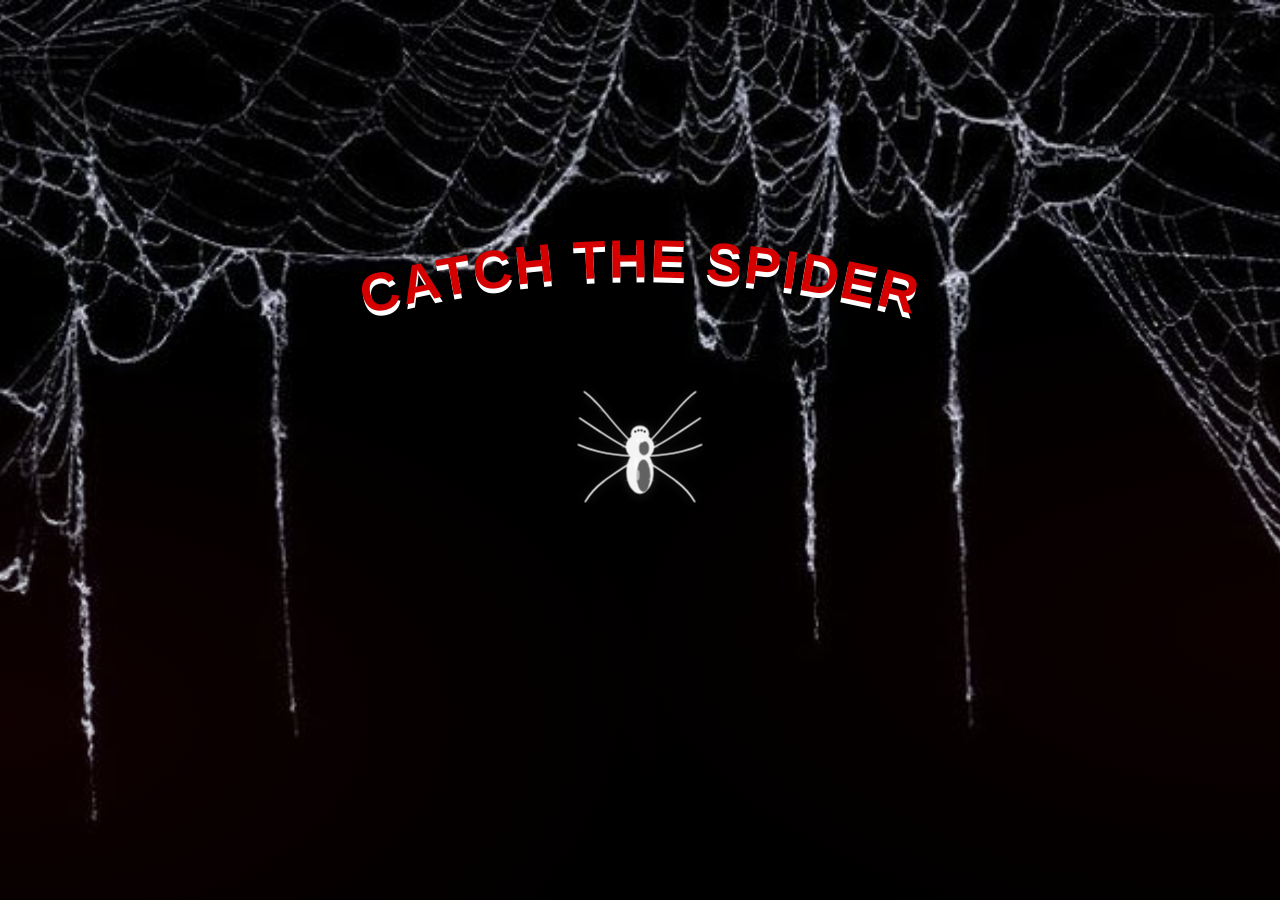
<file: index.html>
<!DOCTYPE html>
<html lang="en">
<head>
<meta charset="UTF-8">
<meta name="viewport" content="width=device-width, initial-scale=1.0">

<title>Catch The Spider</title>

<style>

/* =========================================================
   RESET
========================================================= */

* {
    margin: 0;
    padding: 0;
    box-sizing: border-box;
}

html,
body {
    width: 100%;
    height: 100%;
}

body {
    overflow: hidden;
    background: #000;
    cursor: crosshair;
}


/* =========================================================
   MAIN SCENE
========================================================= */

.scene {
    position: relative;

    width: 100vw;
    height: 100vh;

    overflow: hidden;

    background: #000;
}

.scene.page-hidden {
    opacity: 0;
    visibility: hidden;
    pointer-events: none;
}


/* =========================================================
   BACKGROUND
========================================================= */

.background {
    position: absolute;

    inset: 0;

    width: 100%;
    height: 100%;

    object-fit: cover;
    object-position: center;

    z-index: 1;

    user-select: none;
    pointer-events: none;
}


/* =========================================================
   CENTER MASK
========================================================= */

.center-mask {
    position: absolute;

    left: 50%;
    top: 50%;

    width: 150px;
    height: 150px;

    transform: translate(-50%, -50%);

    border-radius: 50%;

    background:
        radial-gradient(
            circle,
            rgba(0, 0, 0, .96) 0%,
            rgba(0, 0, 0, .90) 35%,
            rgba(0, 0, 0, .55) 65%,
            rgba(0, 0, 0, 0) 100%
        );

    z-index: 2;

    pointer-events: none;
}


/* =========================================================
   RED ATMOSPHERE
========================================================= */

.red-atmosphere {
    position: absolute;

    inset: 0;

    z-index: 3;

    pointer-events: none;

    background:
        radial-gradient(
            ellipse at 0% 80%,
            rgba(130, 0, 10, .12),
            transparent 38%
        ),

        radial-gradient(
            ellipse at 100% 70%,
            rgba(130, 0, 10, .10),
            transparent 40%
        );

    mix-blend-mode: screen;
}


/* =========================================================
   CATCH THE SPIDER TITLE
========================================================= */

.catch-title {
    position: absolute;

    left: 50%;
    top: 25%;

    width: 760px;
    height: 150px;

    transform: translateX(-50%);

    z-index: 8;

    pointer-events: none;

    overflow: visible;
}

.catch-title svg {
    width: 100%;
    height: 100%;

    overflow: visible;
}


/* =========================================================
   TITLE TEXT
========================================================= */

.title-white {
    fill: #ffffff;
}

.title-red {
    fill: #d40000;
}


/* =========================================================
   MAIN FONT
========================================================= */

.catch-title text,
.congratulations-title text,
.caught-message {

    font-family:
        Arial Black,
        Impact,
        sans-serif;

    font-weight: 900;
}


/* =========================================================
   CATCH TITLE FONT
========================================================= */

.catch-title text {

    font-size: 54px;

    letter-spacing: 2px;
}


/* =========================================================
   CONGRATULATIONS CONTAINER
========================================================= */

.congratulations-title {

    position: absolute;

    left: 50%;
    top: 25%;

    width: 900px;
    height: 230px;

    transform: translateX(-50%);

    z-index: 30;

    pointer-events: auto;
    cursor: pointer;

    overflow: visible;

    opacity: 0;

    visibility: hidden;
}


/* =========================================================
   SHOW CONGRATULATIONS
========================================================= */

.congratulations-title.show {

    opacity: 1;

    visibility: visible;

    animation:
        congratulationsIn .7s ease-out forwards;
}


/* =========================================================
   CONGRATULATIONS SVG
========================================================= */

.congratulations-title svg {

    width: 100%;
    height: 150px;

    overflow: visible;
}


/* =========================================================
   CONGRATULATIONS FONT
========================================================= */

.congratulations-title text {

    font-size: 54px;

    letter-spacing: 2px;
}


/* =========================================================
   STRAIGHT MESSAGE
========================================================= */

.caught-message {

    position: absolute;

    left: 50%;
    top: 135px;

    transform: translateX(-50%);

    width: 100%;

    text-align: center;

    white-space: nowrap;

    font-size: 28px;

    font-weight: 900;

    letter-spacing: 1px;

    color: #d40000;

    text-shadow:
        0 2px 0 #ffffff;

    opacity: 0;

    animation:
        messageIn .6s ease-out .25s forwards;
}


/* =========================================================
   CONGRATULATIONS ANIMATION
========================================================= */

@keyframes congratulationsIn {

    0% {

        opacity: 0;

        transform:
            translateX(-50%)
            scale(.75);
    }

    70% {

        transform:
            translateX(-50%)
            scale(1.05);
    }

    100% {

        opacity: 1;

        transform:
            translateX(-50%)
            scale(1);
    }
}


/* =========================================================
   MESSAGE ANIMATION
========================================================= */

@keyframes messageIn {

    0% {

        opacity: 0;

        transform:
            translateX(-50%)
            translateY(10px);
    }

    100% {

        opacity: 1;

        transform:
            translateX(-50%)
            translateY(0);
    }
}


/* =========================================================
   SPIDER
========================================================= */

.spider {

    position: absolute;

    width: 125px;
    height: 125px;

    left: 50%;
    top: 50%;

    transform:
        translate(-50%, -50%)
        rotate(0deg);

    transform-origin: center;

    z-index: 10;

    pointer-events: none;

    will-change:
        left,
        top,
        transform;

    filter:
        drop-shadow(
            0 2px 2px rgba(0, 0, 0, .9)
        )

        drop-shadow(
            0 0 5px rgba(255, 255, 255, .15)
        );

    transition:
        opacity .35s ease,
        filter .35s ease;
}


/* =========================================================
   CAUGHT SPIDER
========================================================= */

.spider.caught {

    opacity: 0;

    filter:
        drop-shadow(
            0 0 20px rgba(255, 0, 0, .8)
        );

    pointer-events: none;
}


/* =========================================================
   SPIDER SVG
========================================================= */

.spider-svg {

    width: 100%;
    height: 100%;

    overflow: visible;
}


/* =========================================================
   SPIDER LEGS
========================================================= */

.leg {

    fill: none;

    stroke: #f5f5f5;

    stroke-width: 5;

    stroke-linecap: round;
    stroke-linejoin: round;
}

.leg-hair {

    fill: none;

    stroke: #fff;

    stroke-width: 1;

    stroke-linecap: round;

    opacity: .65;
}


/* =========================================================
   SPIDER BODY
========================================================= */

.body {

    fill: #f4f4f4;

    stroke: #fff;

    stroke-width: 1;
}

.body-dark {

    fill: #080808;

    opacity: .62;
}

.body-highlight {

    fill: #fff;

    opacity: .55;
}


/* =========================================================
   EYES
========================================================= */

.eye {
    fill: #050505;
}


/* =========================================================
   LEG GROUPS
========================================================= */

.leg-group {

    transform-box: fill-box;

    transform-origin: center;
}


/* =========================================================
   WALKING ANIMATION
========================================================= */

.walking .group-a {

    animation:
        stepA .38s ease-in-out infinite;
}

.walking .group-b {

    animation:
        stepB .38s ease-in-out infinite;
}


/* =========================================================
   WALK A
========================================================= */

@keyframes stepA {

    0% {
        transform:
            translate(0, 0)
            rotate(0deg);
    }

    20% {
        transform:
            translate(-4px, -6px)
            rotate(-4deg);
    }

    45% {
        transform:
            translate(-8px, -9px)
            rotate(-7deg);
    }

    65% {
        transform:
            translate(5px, 3px)
            rotate(4deg);
    }

    100% {
        transform:
            translate(0, 0)
            rotate(0deg);
    }
}


/* =========================================================
   WALK B
========================================================= */

@keyframes stepB {

    0% {
        transform:
            translate(0, 0)
            rotate(0deg);
    }

    20% {
        transform:
            translate(5px, 3px)
            rotate(4deg);
    }

    45% {
        transform:
            translate(8px, 7px)
            rotate(7deg);
    }

    65% {
        transform:
            translate(-5px, -3px)
            rotate(-4deg);
    }

    100% {
        transform:
            translate(0, 0)
            rotate(0deg);
    }
}


/* =========================================================
   BODY BOUNCE
========================================================= */

.walking .body-container {

    animation:
        bodyBounce .38s ease-in-out infinite;
}

@keyframes bodyBounce {

    0%,
    100% {
        transform:
            translateY(0);
    }

    50% {
        transform:
            translateY(-2px);
    }
}


/* =========================================================
   IDLE MOVEMENT
========================================================= */

.idle .body-container {

    animation:
        idle .8s ease-in-out infinite alternate;
}

@keyframes idle {

    from {
        transform:
            translateY(0);
    }

    to {
        transform:
            translateY(-1px);
    }
}


/* =========================================================
   CLICK EFFECT
========================================================= */

.click-point {

    position: absolute;

    width: 7px;
    height: 7px;

    border:
        1px solid
        rgba(255, 255, 255, .7);

    border-radius: 50%;

    transform:
        translate(-50%, -50%)
        scale(0);

    z-index: 20;

    pointer-events: none;

    animation:
        clickPulse .6s ease-out forwards;
}

@keyframes clickPulse {

    0% {

        transform:
            translate(-50%, -50%)
            scale(0);

        opacity: .9;
    }

    100% {

        transform:
            translate(-50%, -50%)
            scale(5);

        opacity: 0;
    }
}


/* =========================================================
   MOBILE
========================================================= */

@media (max-width: 600px) {

    .spider {

        width: 90px;
        height: 90px;
    }


    .center-mask {

        width: 110px;
        height: 110px;
    }


    .catch-title {

        width: 95vw;
        height: 120px;

        top: 27%;
    }


    .catch-title text {

        font-size: 34px;

        letter-spacing: 1px;
    }


    .congratulations-title {

        width: 100vw;

        height: 200px;

        top: 27%;
    }


    .congratulations-title svg {

        height: 120px;
    }


    .congratulations-title text {

        font-size: 32px;

        letter-spacing: 1px;
    }


    .caught-message {

        top: 110px;

        font-size: 20px;

        letter-spacing: .5px;
    }

}


/* =========================================================
   TREASURE PAGE
========================================================= */

.treasure-page {
    position: fixed;
    inset: 0;
    width: 100vw;
    height: 100vh;
    z-index: 100;
    overflow: hidden;
    opacity: 0;
    visibility: hidden;
    pointer-events: none;
    transition: opacity .7s ease, visibility .7s ease;
    background: #07131b;
}

.treasure-page.active {
    opacity: 1;
    visibility: visible;
    pointer-events: auto;
}

.treasure-sky {
    position: absolute;
    inset: 0;
    background:
        radial-gradient(circle at 78% 12%, rgba(255,235,170,.95) 0 42px, rgba(255,235,170,.18) 43px 120px, transparent 121px),
        linear-gradient(to bottom, #07131b 0%, #102936 38%, #174957 55%, #c78e4e 56%, #e8c47c 100%);
}

.treasure-stars {
    position: absolute;
    inset: 0;
    opacity: .5;
    background-image:
        radial-gradient(circle at 12% 15%, #fff 0 1px, transparent 2px),
        radial-gradient(circle at 28% 9%, #fff 0 1px, transparent 2px),
        radial-gradient(circle at 44% 20%, #fff 0 1px, transparent 2px),
        radial-gradient(circle at 62% 10%, #fff 0 1px, transparent 2px),
        radial-gradient(circle at 90% 25%, #fff 0 1px, transparent 2px);
    background-size: 220px 160px;
}

.treasure-ocean {
    position: absolute;
    left: 0;
    right: 0;
    top: 42%;
    height: 23%;
    background: linear-gradient(to bottom, #176f83, #073b4a);
    overflow: hidden;
}

.treasure-ocean::before,
.treasure-ocean::after {
    content: '';
    position: absolute;
    left: -10%;
    width: 120%;
    height: 100px;
    border-top: 2px solid rgba(255,255,255,.3);
    border-radius: 50%;
}

.treasure-ocean::before { top: 25px; transform: rotate(2deg); }
.treasure-ocean::after { top: 95px; transform: rotate(-2deg); opacity: .5; }

.treasure-sand {
    position: absolute;
    left: -5%;
    right: -5%;
    bottom: -12%;
    height: 48%;
    transform: rotate(-2deg);
    background:
        radial-gradient(circle at 18% 32%, rgba(90,55,20,.2) 0 2px, transparent 3px),
        radial-gradient(circle at 47% 55%, rgba(90,55,20,.16) 0 2px, transparent 3px),
        radial-gradient(circle at 75% 28%, rgba(255,255,255,.22) 0 2px, transparent 3px),
        linear-gradient(120deg, #bc8342, #f0cf88 45%, #d3a05a 100%);
}

.treasure-title {
    position: absolute;
    z-index: 20;
    top: 7%;
    left: 50%;
    transform: translateX(-50%) rotate(-2deg);
    width: 92vw;
    text-align: center;
}

.treasure-title h1 {
    font-family: Impact, 'Arial Black', sans-serif;
    font-size: clamp(42px, 7vw, 86px);
    letter-spacing: 3px;
    color: #d40000;
    text-shadow: 4px 5px 0 #fff, 0 0 24px rgba(212,0,0,.35);
}

.treasure-title p {
    margin-top: 10px;
    color: #fff;
    font: 18px Georgia, serif;
    text-shadow: 0 2px 7px #000;
}

.treasure-sign {
    position: absolute;
    z-index: 25;
    left: 7%;
    top: 27%;
    width: min(350px, 38vw);
    padding: 22px 25px;
    background: linear-gradient(145deg, #75421f, #43230f);
    border: 6px solid #291509;
    border-radius: 8px;
    transform: rotate(-4deg);
    box-shadow: 0 18px 30px rgba(0,0,0,.45);
}

.treasure-sign h2 {
    color: #ffd75a;
    font: 900 clamp(25px, 3vw, 43px) Impact, 'Arial Black', sans-serif;
    text-align: center;
    letter-spacing: 2px;
    text-shadow: 2px 3px 0 #291509;
}

.treasure-sign p {
    margin-top: 10px;
    color: #fff4d4;
    font: 17px/1.45 Georgia, serif;
    text-align: center;
}

.palm {
    position: absolute;
    z-index: 18;
    right: 1%;
    bottom: 8%;
    width: 300px;
    height: 470px;
}

.palm-trunk {
    position: absolute;
    right: 120px;
    bottom: 0;
    width: 42px;
    height: 385px;
    border-radius: 45%;
    background: repeating-linear-gradient(-8deg, #4d2e18 0 18px, #714421 19px 28px);
    transform: rotate(9deg);
    box-shadow: 5px 5px 14px rgba(0,0,0,.35);
}

.palm-leaves {
    position: absolute;
    right: 55px;
    top: 28px;
    width: 260px;
    height: 180px;
}

.palm-leaf {
    position: absolute;
    left: 100px;
    top: 75px;
    width: 190px;
    height: 26px;
    transform-origin: 0 50%;
    border-radius: 100% 10% 100% 10%;
    background: linear-gradient(to right, #173d21, #43833c, #1b5729);
}

.palm-leaf:nth-child(1) { transform: rotate(-72deg); }
.palm-leaf:nth-child(2) { transform: rotate(-50deg); }
.palm-leaf:nth-child(3) { transform: rotate(-25deg); }
.palm-leaf:nth-child(4) { transform: rotate(3deg); }
.palm-leaf:nth-child(5) { transform: rotate(28deg); }
.palm-leaf:nth-child(6) { transform: rotate(52deg); }

.treasure-rock {
    position: absolute;
    z-index: 20;
    background: linear-gradient(145deg, #6c6c63, #353731 70%, #22241f);
    clip-path: polygon(0 72%, 10% 38%, 35% 12%, 67% 0, 92% 28%, 100% 72%, 72% 100%, 20% 96%);
    box-shadow: 0 15px 20px rgba(0,0,0,.3);
}

.rock-one { width: 210px; height: 125px; left: 2%; bottom: 5%; }
.rock-two { width: 145px; height: 90px; left: 38%; bottom: 8%; }

.hidden-treasure {
    position: absolute;
    z-index: 30;
    left: 55%;
    bottom: 16%;
    width: 185px;
    height: 145px;
    transform: translateX(-50%);
    cursor: pointer;
    transition: transform .3s ease;
}

.hidden-treasure:hover { transform: translateX(-50%) scale(1.05); }

.chest-body {
    position: absolute;
    bottom: 0;
    width: 185px;
    height: 92px;
    border: 8px solid #2d180b;
    border-radius: 8px 8px 16px 16px;
    background: repeating-linear-gradient(90deg, #603516 0 18px, #865021 19px 29px);
    box-shadow: inset 0 10px 15px rgba(255,255,255,.08), 0 18px 30px rgba(0,0,0,.45);
}

.chest-lid {
    position: absolute;
    z-index: 2;
    left: 0;
    top: 10px;
    width: 185px;
    height: 72px;
    border: 8px solid #2d180b;
    border-radius: 90px 90px 8px 8px;
    background: repeating-linear-gradient(90deg, #69401c 0 18px, #915624 19px 29px);
    transform-origin: bottom;
    transition: transform .7s cubic-bezier(.2,.8,.2,1);
}

.chest-lock {
    position: absolute;
    z-index: 5;
    left: 77px;
    top: 61px;
    width: 32px;
    height: 43px;
    border: 4px solid #6e470f;
    border-radius: 5px;
    background: #d5a22e;
}

.gold {
    position: absolute;
    z-index: 1;
    left: 27px;
    top: 4px;
    width: 135px;
    height: 75px;
    opacity: 0;
    transition: opacity .4s .35s;
}

.coin {
    position: absolute;
    width: 32px;
    height: 32px;
    border-radius: 50%;
    background: radial-gradient(circle at 30% 25%, #fff8a0, #e8b72e 48%, #8c5b0d);
    border: 2px solid #744a08;
}

.coin:nth-child(1){left:0;top:32px}.coin:nth-child(2){left:27px;top:7px}.coin:nth-child(3){left:54px;top:30px}.coin:nth-child(4){left:84px;top:5px}.coin:nth-child(5){left:103px;top:38px}

.hidden-treasure.found .chest-lid { transform: rotateX(-110deg); }
.hidden-treasure.found .gold { opacity: 1; }

.treasure-hint {
    position: absolute;
    z-index: 40;
    bottom: 4%;
    left: 50%;
    transform: translateX(-50%);
    padding: 12px 24px;
    border: 1px solid rgba(255,255,255,.35);
    border-radius: 30px;
    background: rgba(20,12,6,.65);
    color: #fff0bd;
    font: 600 14px Arial, sans-serif;
    letter-spacing: 1px;
    backdrop-filter: blur(8px);
}

@media(max-width:600px){
    .treasure-sign{left:4%;top:28%;width:60vw}
    .palm{right:-95px;transform:scale(.7) rotate(5deg);transform-origin:bottom right}
    .hidden-treasure{left:55%;bottom:15%;transform:translateX(-50%) scale(.78)}
    .hidden-treasure:hover{transform:translateX(-50%) scale(.83)}
    .treasure-title{top:6%}
}

</style>

</head>


<body>


<div
    class="scene"
    id="scene"
>


<!-- =====================================================
     BACKGROUND
===================================================== -->

<img
    class="background"
    src="web-background.png"
    alt=""
>


<!-- =====================================================
     CENTER MASK
===================================================== -->

<div class="center-mask"></div>


<!-- =====================================================
     RED ATMOSPHERE
===================================================== -->

<div class="red-atmosphere"></div>


<!-- =====================================================
     CATCH THE SPIDER
===================================================== -->

<div
    class="catch-title"
    id="catchTitle"
>

    <svg
        viewBox="0 0 760 150"
        xmlns="http://www.w3.org/2000/svg"
    >

        <defs>

            <path
                id="titleCurve"
                d="M 70 100 Q 380 5 690 100"
            />

        </defs>


        <!-- WHITE LOWER EDGE -->

        <text
            class="title-white"
            dy="5"
        >

            <textPath
                href="#titleCurve"
                startOffset="50%"
                text-anchor="middle"
            >
                CATCH THE SPIDER
            </textPath>

        </text>


        <!-- RED MAIN TEXT -->

        <text
            class="title-red"
        >

            <textPath
                href="#titleCurve"
                startOffset="50%"
                text-anchor="middle"
            >
                CATCH THE SPIDER
            </textPath>

        </text>

    </svg>

</div>


<!-- =====================================================
     CONGRATULATIONS
===================================================== -->

<div
    class="congratulations-title"
    id="congratulationsTitle"
>

    <svg
        viewBox="0 0 900 170"
        xmlns="http://www.w3.org/2000/svg"
    >

        <defs>

            <path
                id="congratulationsCurve"
                d="M 70 105 Q 450 5 830 105"
            />

        </defs>


        <!-- =================================================
             WHITE LOWER EDGE
        ================================================= -->

        <text
            class="title-white"
            dy="5"
        >

            <textPath
                href="#congratulationsCurve"
                startOffset="50%"
                text-anchor="middle"
            >
                Congratulations!
            </textPath>

        </text>


        <!-- =================================================
             RED MAIN TEXT
        ================================================= -->

        <text
            class="title-red"
        >

            <textPath
                href="#congratulationsCurve"
                startOffset="50%"
                text-anchor="middle"
            >
                Congratulations!
            </textPath>

        </text>

    </svg>


    <!-- =================================================
         STRAIGHT MESSAGE
    ================================================= -->

    <div class="caught-message">
        you caught the spider!
    </div>

</div>


<!-- =====================================================
     SPIDER
===================================================== -->

<div
    class="spider idle"
    id="spider"
>

<svg
    class="spider-svg"
    viewBox="0 0 400 400"
    xmlns="http://www.w3.org/2000/svg"
>


<defs>

    <filter id="spiderTexture">

        <feTurbulence
            type="fractalNoise"
            baseFrequency=".06"
            numOctaves="2"
            seed="12"
            result="noise"
        />

        <feDisplacementMap
            in="SourceGraphic"
            in2="noise"
            scale="1.5"
        />

    </filter>

</defs>


<!-- =====================================================
     BACK LEFT LEG
===================================================== -->

<g class="leg-group group-a">

    <path
        class="leg"
        d="
            M188 190
            C160 165
            125 125
            90 82
            C65 52
            45 30
            22 14
        "
    />

    <path
        class="leg-hair"
        d="
            M90 82 L72 72
            M65 52 L50 44
            M45 30 L32 25
        "
    />

</g>


<!-- =====================================================
     LEFT SECOND LEG
===================================================== -->

<g class="leg-group group-b">

    <path
        class="leg"
        d="
            M184 204
            C145 190
            108 165
            70 140
            C43 122
            22 108
            7 98
        "
    />

</g>


<!-- =====================================================
     LEFT THIRD LEG
===================================================== -->

<g class="leg-group group-a">

    <path
        class="leg"
        d="
            M180 220
            C140 218
            105 214
            67 205
            C39 198
            18 190
            3 183
        "
    />

</g>


<!-- =====================================================
     LEFT FRONT LEG
===================================================== -->

<g class="leg-group group-b">

    <path
        class="leg"
        d="
            M185 235
            C151 250
            118 275
            84 300
            C59 319
            40 340
            25 365
        "
    />

</g>


<!-- =====================================================
     RIGHT BACK LEG
===================================================== -->

<g class="leg-group group-b">

    <path
        class="leg"
        d="
            M212 190
            C240 165
            275 125
            310 82
            C335 52
            355 30
            378 14
        "
    />

</g>


<!-- =====================================================
     RIGHT SECOND LEG
===================================================== -->

<g class="leg-group group-a">

    <path
        class="leg"
        d="
            M216 204
            C255 190
            292 165
            330 140
            C357 122
            378 108
            393 98
        "
    />

</g>


<!-- =====================================================
     RIGHT THIRD LEG
===================================================== -->

<g class="leg-group group-b">

    <path
        class="leg"
        d="
            M220 220
            C260 218
            295 214
            333 205
            C361 198
            382 190
            397 183
        "
    />

</g>


<!-- =====================================================
     RIGHT FRONT LEG
===================================================== -->

<g class="leg-group group-a">

    <path
        class="leg"
        d="
            M215 235
            C249 250
            282 275
            316 300
            C341 319
            360 340
            375 365
        "
    />

</g>


<!-- =====================================================
     BODY
===================================================== -->

<g
    class="body-container"
    filter="url(#spiderTexture)"
>

    <!-- ABDOMEN -->

    <ellipse
        class="body"
        cx="200"
        cy="270"
        rx="43"
        ry="70"
    />


    <ellipse
        class="body-dark"
        cx="211"
        cy="282"
        rx="22"
        ry="52"
    />


    <ellipse
        class="body-highlight"
        cx="187"
        cy="247"
        rx="7"
        ry="20"
    />


    <ellipse
        class="body-highlight"
        cx="193"
        cy="280"
        rx="6"
        ry="18"
    />


    <!-- THORAX -->

    <ellipse
        class="body"
        cx="200"
        cy="190"
        rx="45"
        ry="41"
    />


    <ellipse
        class="body-dark"
        cx="213"
        cy="194"
        rx="16"
        ry="23"
    />


    <!-- HEAD -->

    <ellipse
        class="body"
        cx="200"
        cy="149"
        rx="29"
        ry="27"
    />


    <!-- EYES -->

    <circle
        class="eye"
        cx="185"
        cy="141"
        r="3.5"
    />

    <circle
        class="eye"
        cx="195"
        cy="137"
        r="3.5"
    />

    <circle
        class="eye"
        cx="205"
        cy="137"
        r="3.5"
    />

    <circle
        class="eye"
        cx="215"
        cy="141"
        r="3.5"
    />


    <!-- FANGS -->

    <path
        d="
            M188 164
            L193 178
            L197 164
        "
        fill="#fff"
    />


    <path
        d="
            M212 164
            L207 178
            L203 164
        "
        fill="#fff"
    />

</g>


<!-- =====================================================
     BODY HAIRS
===================================================== -->

<g
    stroke="#fff"
    stroke-width="1.5"
    stroke-linecap="round"
    opacity=".65"
>

    <path d="M165 181 L149 174"/>
    <path d="M161 193 L143 191"/>

    <path d="M235 181 L251 174"/>
    <path d="M239 193 L257 191"/>

    <path d="M173 250 L156 243"/>
    <path d="M227 250 L244 243"/>

    <path d="M172 292 L156 298"/>
    <path d="M228 292 L244 298"/>

</g>


</svg>

</div>


</div>


<!-- =====================================================
     PAGE 2 — FIND THE TREASURE
===================================================== -->

<div
    class="treasure-page"
    id="treasurePage"
>

    <div class="treasure-sky"></div>
    <div class="treasure-stars"></div>
    <div class="treasure-ocean"></div>
    <div class="treasure-sand"></div>

    <div class="treasure-title">
        <h1>FIND THE TREASURE</h1>
        <p>Somewhere on this island, a hidden treasure awaits...</p>
    </div>

    <div class="treasure-sign">
        <h2>TREASURE HUNT</h2>
        <p>Search the island carefully.<br>Click the hidden treasure chest when you find it!</p>
    </div>

    <div class="palm">
        <div class="palm-trunk"></div>
        <div class="palm-leaves">
            <div class="palm-leaf"></div>
            <div class="palm-leaf"></div>
            <div class="palm-leaf"></div>
            <div class="palm-leaf"></div>
            <div class="palm-leaf"></div>
            <div class="palm-leaf"></div>
        </div>
    </div>

    <div class="treasure-rock rock-one"></div>
    <div class="treasure-rock rock-two"></div>

    <div
        class="hidden-treasure"
        id="hiddenTreasure"
        onclick="openTreasure(event)"
    >
        <div class="gold">
            <div class="coin"></div>
            <div class="coin"></div>
            <div class="coin"></div>
            <div class="coin"></div>
            <div class="coin"></div>
        </div>
        <div class="chest-lid"></div>
        <div class="chest-body"></div>
        <div class="chest-lock"></div>
    </div>

    <div class="treasure-hint">
        🔎 Find the hidden treasure
    </div>

</div>


<script>

/* =========================================================
   ELEMENTS
========================================================= */

const scene =
    document.getElementById("scene");

const spider =
    document.getElementById("spider");

const catchTitle =
    document.getElementById("catchTitle");

const congratulationsTitle =
    document.getElementById(
        "congratulationsTitle"
    );

const treasurePage =
    document.getElementById("treasurePage");

const hiddenTreasure =
    document.getElementById("hiddenTreasure");


/* =========================================================
   SPIDER POSITION
========================================================= */

let spiderX =
    window.innerWidth / 2;

let spiderY =
    window.innerHeight / 2;


/* =========================================================
   GAME STATE
========================================================= */

let attempts = 0;

let gameOver = false;

let movementTimer = null;


/*
   Random catch attempt:
   3, 4, 5 or 6
*/

const catchAttempt =
    Math.floor(
        Math.random() * 4
    ) + 3;


/* =========================================================
   INITIAL POSITION
========================================================= */

window.addEventListener(
    "load",
    () => {

        spider.style.left =
            spiderX + "px";

        spider.style.top =
            spiderY + "px";

    }
);


/* =========================================================
   CLICK EFFECT
========================================================= */

function createClickEffect(
    x,
    y
){

    const point =
        document.createElement(
            "div"
        );

    point.className =
        "click-point";

    point.style.left =
        x + "px";

    point.style.top =
        y + "px";

    scene.appendChild(
        point
    );

    setTimeout(
        () => point.remove(),
        650
    );

}


/* =========================================================
   MOVE SPIDER AWAY
========================================================= */

function moveSpiderAway(
    clickX,
    clickY
){

    const spiderRect =
        spider.getBoundingClientRect();


    const spiderCenterX =
        spiderRect.left +
        spiderRect.width / 2;


    const spiderCenterY =
        spiderRect.top +
        spiderRect.height / 2;


    /* -----------------------------------------------
       ESCAPE DIRECTION
    ----------------------------------------------- */

    let dx =
        spiderCenterX -
        clickX;


    let dy =
        spiderCenterY -
        clickY;


    const length =
        Math.sqrt(
            dx * dx +
            dy * dy
        );


    /* -----------------------------------------------
       RANDOM DIRECTION IF CENTER CLICK
    ----------------------------------------------- */

    if(length < 1){

        const randomAngle =
            Math.random() *
            Math.PI *
            2;


        dx =
            Math.cos(
                randomAngle
            );


        dy =
            Math.sin(
                randomAngle
            );

    }

    else{

        dx /= length;

        dy /= length;

    }


    /* -----------------------------------------------
       ESCAPE DISTANCE
    ----------------------------------------------- */

    const escapeDistance =
        250 +
        Math.random() * 150;


    let targetX =
        spiderCenterX +
        dx *
        escapeDistance;


    let targetY =
        spiderCenterY +
        dy *
        escapeDistance;


    /* -----------------------------------------------
       SCREEN BOUNDARIES
    ----------------------------------------------- */

    const margin = 75;


    targetX =
        Math.max(
            margin,
            Math.min(
                window.innerWidth -
                margin,
                targetX
            )
        );


    targetY =
        Math.max(
            margin,
            Math.min(
                window.innerHeight -
                margin,
                targetY
            )
        );


    /* -----------------------------------------------
       DISTANCE
    ----------------------------------------------- */

    const moveX =
        targetX -
        spiderX;


    const moveY =
        targetY -
        spiderY;


    const distance =
        Math.sqrt(
            moveX * moveX +
            moveY * moveY
        );


    /* -----------------------------------------------
       ROTATION
    ----------------------------------------------- */

    let angle =
        Math.atan2(
            moveY,
            moveX
        )
        *
        180 /
        Math.PI;


    angle += 90;


    /* -----------------------------------------------
       MOVEMENT SPEED
    ----------------------------------------------- */

    const duration =
        Math.max(
            300,
            Math.min(
                1800,
                distance * 1.8
            )
        );


    /* -----------------------------------------------
       WALKING
    ----------------------------------------------- */

    spider.classList.remove(
        "idle"
    );

    spider.classList.add(
        "walking"
    );


    spider.style.transition =

    `
    left ${duration}ms cubic-bezier(.45,.05,.35,1),
    top ${duration}ms cubic-bezier(.45,.05,.35,1),
    transform ${duration}ms cubic-bezier(.45,.05,.35,1)
    `;


    spider.style.left =
        targetX + "px";


    spider.style.top =
        targetY + "px";


    spider.style.transform =

    `
    translate(-50%,-50%)
    rotate(${angle}deg)
    `;


    spiderX =
        targetX;


    spiderY =
        targetY;


    /* -----------------------------------------------
       STOP WALKING
    ----------------------------------------------- */

    clearTimeout(
        movementTimer
    );


    movementTimer =
        setTimeout(
            () => {

                if(!gameOver){

                    spider.classList.remove(
                        "walking"
                    );

                    spider.classList.add(
                        "idle"
                    );

                }

            },
            duration
        );

}


/* =========================================================
   CATCH SPIDER
========================================================= */

function catchSpider(){

    gameOver = true;


    clearTimeout(
        movementTimer
    );


    /* -----------------------------------------------
       STOP SPIDER
    ----------------------------------------------- */

    spider.classList.remove(
        "walking"
    );


    spider.classList.add(
        "caught"
    );


    /* -----------------------------------------------
       HIDE CATCH TITLE
    ----------------------------------------------- */

    catchTitle.style.opacity =
        "0";


    catchTitle.style.visibility =
        "hidden";


    /* -----------------------------------------------
       SHOW CONGRATULATIONS
    ----------------------------------------------- */

    setTimeout(
        () => {

            congratulationsTitle.classList.add(
                "show"
            );

        },
        300
    );

}


/* =========================================================
   MAIN CLICK HANDLER
========================================================= */

scene.addEventListener(
    "click",
    function(event){

        /* ---------------------------------------------
           GAME FINISHED
        --------------------------------------------- */

        if(gameOver){
            return;
        }


        const clickX =
            event.clientX;


        const clickY =
            event.clientY;


        /* ---------------------------------------------
           SPIDER BOUNDING BOX
        --------------------------------------------- */

        const spiderRect =
            spider.getBoundingClientRect();


        const spiderCenterX =
            spiderRect.left +
            spiderRect.width / 2;


        const spiderCenterY =
            spiderRect.top +
            spiderRect.height / 2;


        /* ---------------------------------------------
           DISTANCE FROM SPIDER
        --------------------------------------------- */

        const distanceFromSpider =
            Math.sqrt(

                Math.pow(
                    clickX -
                    spiderCenterX,
                    2
                )

                +

                Math.pow(
                    clickY -
                    spiderCenterY,
                    2
                )

            );


        /*
           Only a click on the spider
           counts as an attempt.
        */

        if(

            distanceFromSpider >
            Math.max(
                spiderRect.width,
                spiderRect.height
            ) / 2

        ){

            return;

        }


        /* ---------------------------------------------
           COUNT ATTEMPT
        --------------------------------------------- */

        attempts++;


        createClickEffect(
            clickX,
            clickY
        );


        /* ---------------------------------------------
           CATCH
        --------------------------------------------- */

        if(
            attempts >=
            catchAttempt
        ){

            catchSpider();

            return;

        }


        /* ---------------------------------------------
           ESCAPE
        --------------------------------------------- */

        moveSpiderAway(
            clickX,
            clickY
        );

    }
);


/* =========================================================
   CONGRATULATIONS → TREASURE PAGE
========================================================= */

let treasurePageOpened = false;

function goToTreasurePage(event){

    if(event){
        event.preventDefault();
        event.stopPropagation();
    }

    /* Only allow this after the spider has been caught */
    if(!gameOver || treasurePageOpened) return;

    treasurePageOpened = true;

    /* Hide the congratulations message */
    congratulationsTitle.classList.remove("show");

    congratulationsTitle.style.opacity = "0";
    congratulationsTitle.style.visibility = "hidden";
    congratulationsTitle.style.pointerEvents = "none";

    /* Hide the first page */
    scene.classList.add("page-hidden");

    /* Show the treasure page */
    setTimeout(() => {
        treasurePage.classList.add("active");
    }, 350);
}


/*
   Clicking directly on "Congratulations!"
*/
congratulationsTitle.addEventListener(
    "click",
    goToTreasurePage
);


/*
   Fallback:
   After the spider is caught, any click on the
   congratulations screen will move to Page 2.

   This makes the transition reliable even if the
   SVG/text itself does not receive the click.
*/
document.addEventListener(
    "click",
    function(event){

        if(
            gameOver &&
            congratulationsTitle.classList.contains("show") &&
            !treasurePageOpened
        ){
            goToTreasurePage(event);
        }

    }
);

/* =========================================================
   DIRECT ACCESS — index.html#treasure
========================================================= */

function openTreasurePageFromHash(){

    if(window.location.hash === "#treasure"){

        scene.classList.add("page-hidden");
        treasurePage.classList.add("active");

    }
}

openTreasurePageFromHash();

/* =========================================================
   TREASURE CHEST
========================================================= */

function openTreasure(event){

    event.stopPropagation();

    hiddenTreasure.classList.add("found");
}


/* =========================================================
   RESIZE
========================================================= */

window.addEventListener(
    "resize",
    () => {

        spiderX =
            Math.min(
                spiderX,
                window.innerWidth - 75
            );


        spiderY =
            Math.min(
                spiderY,
                window.innerHeight - 75
            );

    }
);

</script>

</body>
</html>
</file>
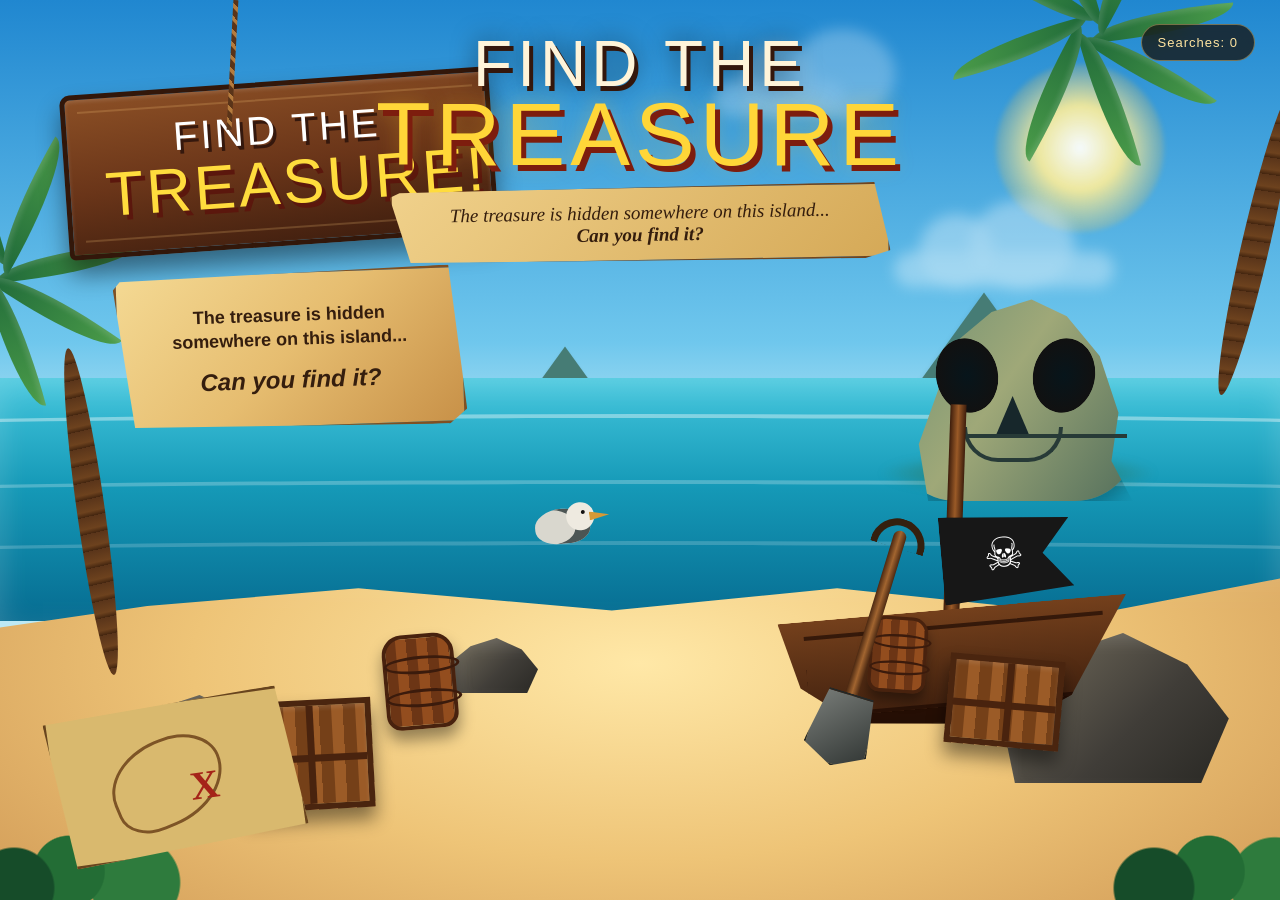
<file: treasure.html>
<!DOCTYPE html>
<html lang="en">
<head>
<meta charset="UTF-8">
<meta name="viewport" content="width=device-width, initial-scale=1.0">

<title>Find The Treasure</title>

<style>

/* =========================================================
   RESET
========================================================= */

* {
    margin: 0;
    padding: 0;
    box-sizing: border-box;
}

html,
body {
    width: 100%;
    height: 100%;
}

body {
    overflow: hidden;
    background: #050505;
    font-family: Arial, Helvetica, sans-serif;
}


/* =========================================================
   MAIN SCENE
========================================================= */

#treasure-page {

    position: relative;

    width: 100vw;
    height: 100vh;

    overflow: hidden;

    background:
        linear-gradient(
            to bottom,
            #5fb8e8 0%,
            #a9e1f1 34%,
            #56c8df 35%,
            #087da0 51%,
            #e6bd70 52%,
            #d99b4f 100%
        );

    cursor: crosshair;
}


/* =========================================================
   SKY
========================================================= */

.sky {

    position: absolute;

    inset: 0;

    z-index: 1;

    background:
        linear-gradient(
            to bottom,
            #2087d0 0%,
            #6fc7ed 38%,
            #bde9f4 51%
        );
}


/* =========================================================
   SUN
========================================================= */

.sun {

    position: absolute;

    width: 170px;
    height: 170px;

    right: 9%;
    top: 7%;

    border-radius: 50%;

    background:
        radial-gradient(
            circle,
            rgba(255,255,255,.95) 0%,
            rgba(255,238,151,.9) 35%,
            rgba(255,204,77,.2) 68%,
            transparent 72%
        );

    filter: blur(2px);

    z-index: 2;

    pointer-events: none;
}


/* =========================================================
   CLOUDS
========================================================= */

.cloud {

    position: absolute;

    height: 35px;

    border-radius: 50px;

    background: rgba(255,255,255,.72);

    filter: blur(7px);

    z-index: 3;

    opacity: .75;

    pointer-events: none;
}

.cloud::before,
.cloud::after {

    content: "";

    position: absolute;

    border-radius: 50%;

    background: inherit;
}

.cloud::before {

    width: 75px;
    height: 75px;

    left: 25px;
    bottom: -2px;
}

.cloud::after {

    width: 105px;
    height: 90px;

    left: 75px;
    bottom: -3px;
}

.cloud-1 {

    width: 180px;

    top: 17%;
    left: 8%;
}

.cloud-2 {

    width: 220px;

    top: 28%;
    right: 13%;

    opacity: .45;
}

.cloud-3 {

    width: 130px;

    top: 9%;
    right: 34%;

    opacity: .35;
}


/* =========================================================
   DISTANT MOUNTAINS
========================================================= */

.mountains {

    position: absolute;

    left: 0;
    right: 0;

    top: 34%;

    height: 20%;

    z-index: 4;

    pointer-events: none;
}

.mountain {

    position: absolute;

    bottom: 0;

    width: 0;
    height: 0;

    border-left: 130px solid transparent;
    border-right: 130px solid transparent;
    border-bottom: 180px solid #467c75;

    filter: drop-shadow(0 5px 3px rgba(0,0,0,.25));
}

.mountain::after {

    content: "";

    position: absolute;

    left: -40px;

    bottom: -180px;

    width: 0;
    height: 0;

    border-left: 40px solid transparent;
    border-right: 40px solid transparent;
    border-bottom: 65px solid rgba(220,240,221,.7);
}

.mountain-1 {

    left: 12%;

    transform: scale(.75);
}

.mountain-2 {

    left: 34%;

    transform: scale(.55);
}

.mountain-3 {

    right: 13%;

    transform: scale(1.15);
}


/* =========================================================
   OCEAN
========================================================= */

.ocean {

    position: absolute;

    left: 0;
    right: 0;

    top: 42%;

    height: 27%;

    z-index: 5;

    overflow: hidden;

    background:
        linear-gradient(
            to bottom,
            #43c6dd,
            #1599b7 45%,
            #066c91 100%
        );

    box-shadow:
        inset 0 10px 30px rgba(255,255,255,.18);
}


/* =========================================================
   OCEAN WAVES
========================================================= */

.wave {

    position: absolute;

    width: 180%;

    height: 55px;

    left: -40%;

    border-top:
        4px solid rgba(255,255,255,.6);

    border-radius: 50%;

    opacity: .65;

    animation:
        waveMove 7s linear infinite;
}

.wave-1 {
    top: 15%;
}

.wave-2 {
    top: 42%;

    animation-delay: -2s;

    opacity: .4;
}

.wave-3 {
    top: 67%;

    animation-delay: -4s;

    opacity: .3;
}

@keyframes waveMove {

    from {
        transform: translateX(-5%);
    }

    to {
        transform: translateX(5%);
    }
}


/* =========================================================
   DISTANT SKULL ISLAND
========================================================= */

.skull-island {

    position: absolute;

    right: 8%;

    top: 29%;

    width: 330px;
    height: 240px;

    z-index: 6;

    pointer-events: none;
}


/* island body */

.skull-body {

    position: absolute;

    left: 50px;
    bottom: 0;

    width: 235px;
    height: 210px;

    border-radius:
        48%
        48%
        25%
        25%;

    background:
        linear-gradient(
            125deg,
            #6e9074,
            #9fa878 45%,
            #536f5c 100%
        );

    clip-path:
        polygon(
            13% 100%,
            9% 73%,
            17% 48%,
            24% 25%,
            40% 10%,
            57% 4%,
            72% 12%,
            86% 31%,
            94% 58%,
            91% 81%,
            100% 100%
        );

    box-shadow:
        0 10px 20px rgba(0,0,0,.25);
}


/* skull eyes */

.skull-eye {

    position: absolute;

    width: 62px;
    height: 75px;

    top: 77px;

    border-radius: 50%;

    background:
        radial-gradient(
            ellipse,
            #07151b 0%,
            #111 70%,
            transparent 72%
        );

    transform:
        rotate(-12deg);
}

.skull-eye.left {
    left: 88px;
}

.skull-eye.right {
    right: 83px;

    transform:
        rotate(12deg);
}


/* skull nose */

.skull-nose {

    position: absolute;

    left: 50%;

    top: 135px;

    width: 34px;
    height: 40px;

    transform:
        translateX(-50%);

    background: #17272b;

    clip-path:
        polygon(
            50% 0,
            100% 100%,
            0 100%
        );
}


/* skull teeth */

.skull-mouth {

    position: absolute;

    left: 50%;

    top: 166px;

    width: 100px;
    height: 35px;

    transform:
        translateX(-50%);

    border:
        4px solid #273a37;

    border-top: none;

    border-radius:
        0 0 50px 50px;
}

.skull-mouth::after {

    content: "";

    position: absolute;

    left: 0;
    right: 0;

    top: 7px;

    height: 4px;

    background: #273a37;

    box-shadow:
        17px 0 0 #273a37,
        34px 0 0 #273a37,
        51px 0 0 #273a37,
        68px 0 0 #273a37;
}


/* island vegetation */

.skull-island::before {

    content: "";

    position: absolute;

    left: 20px;
    bottom: 5px;

    width: 300px;
    height: 45px;

    background:
        radial-gradient(
            ellipse,
            #356b43,
            transparent 65%
        );

    filter: blur(4px);
}


/* =========================================================
   BEACH
========================================================= */

.beach {

    position: absolute;

    left: -5%;

    bottom: -8%;

    width: 110%;

    height: 49%;

    z-index: 7;

    background:
        radial-gradient(
            ellipse at 50% 30%,
            #ffe8a7,
            #eec477 45%,
            #c78c4b 100%
        );

    clip-path:
        polygon(
            0 24%,
            15% 17%,
            30% 13%,
            48% 18%,
            64% 13%,
            82% 19%,
            100% 8%,
            100% 100%,
            0 100%
        );

    box-shadow:
        inset 0 30px 45px rgba(255,255,255,.25);
}


/* =========================================================
   SAND TEXTURE
========================================================= */

.sand-dot {

    position: absolute;

    width: 5px;
    height: 3px;

    border-radius: 50%;

    background: rgba(110,74,37,.28);

    z-index: 8;

    transform: rotate(25deg);
}


/* =========================================================
   PALM TREES
========================================================= */

.palm {

    position: absolute;

    z-index: 10;

    pointer-events: none;
}


/* trunk */

.palm-trunk {

    position: absolute;

    width: 28px;
    height: 330px;

    background:
        repeating-linear-gradient(
            175deg,
            #5a351a 0px,
            #6d421e 12px,
            #43250f 17px
        );

    border-radius: 50%;

    transform-origin:
        bottom center;
}


/* leaves */

.palm-leaves {

    position: absolute;

    width: 250px;
    height: 150px;

    left: -110px;
    top: -105px;
}

.leaf {

    position: absolute;

    left: 50%;
    top: 50%;

    width: 145px;
    height: 28px;

    transform-origin:
        left center;

    border-radius:
        100% 0 100% 0;

    background:
        linear-gradient(
            to right,
            #1f6939,
            #4b9c49
        );

    box-shadow:
        inset 0 4px 5px rgba(255,255,255,.12);
}

.leaf-1 {
    transform: rotate(-5deg);
}

.leaf-2 {
    transform: rotate(35deg);
}

.leaf-3 {
    transform: rotate(75deg);
}

.leaf-4 {
    transform: rotate(120deg);
}

.leaf-5 {
    transform: rotate(165deg);
}

.leaf-6 {
    transform: rotate(215deg);
}

.leaf-7 {
    transform: rotate(255deg);
}

.leaf-8 {
    transform: rotate(300deg);
}


.palm-left {

    left: -20px;
    bottom: 25%;

    width: 250px;
    height: 390px;
}

.palm-left .palm-trunk {

    left: 120px;
    bottom: 0;

    transform:
        rotate(-8deg);
}


.palm-right {

    right: -45px;
    top: 5%;

    width: 250px;
    height: 350px;
}

.palm-right .palm-trunk {

    right: 90px;
    bottom: 0;

    height: 310px;

    transform:
        rotate(13deg);
}


/* =========================================================
   FOREGROUND VEGETATION
========================================================= */

.bush {

    position: absolute;

    z-index: 18;

    width: 220px;
    height: 110px;

    border-radius:
        50% 50% 0 0;

    background:
        radial-gradient(
            circle at 20% 80%,
            #164c29 0 20%,
            transparent 21%
        ),
        radial-gradient(
            circle at 45% 65%,
            #236d35 0 25%,
            transparent 26%
        ),
        radial-gradient(
            circle at 75% 75%,
            #2e7b3d 0 24%,
            transparent 25%
        );
}


/* =========================================================
   ROCKS
========================================================= */

.rock {

    position: absolute;

    z-index: 13;

    background:
        linear-gradient(
            135deg,
            #77705f,
            #403d38 60%,
            #292824
        );

    box-shadow:
        inset 12px 8px 15px rgba(255,255,255,.12),
        0 12px 20px rgba(0,0,0,.3);

    clip-path:
        polygon(
            7% 100%,
            0 48%,
            25% 15%,
            54% 0,
            82% 21%,
            100% 57%,
            88% 100%
        );
}

.rock-1 {

    left: 8%;
    bottom: 10%;

    width: 180px;
    height: 115px;
}

.rock-2 {

    right: 4%;
    bottom: 13%;

    width: 230px;
    height: 150px;
}

.rock-3 {

    left: 35%;
    bottom: 23%;

    width: 90px;
    height: 55px;
}


/* =========================================================
   WOODEN SIGN
========================================================= */

.sign-board {

    position: absolute;

    left: 5%;

    top: 9%;

    z-index: 25;

    width: 430px;

    padding:
        25px 35px 30px;

    transform:
        rotate(-4deg);

    background:
        linear-gradient(
            175deg,
            #8b4f25,
            #6a3519 50%,
            #3d1d0e
        );

    border:
        5px solid #32170a;

    border-radius:
        10px 5px 12px 6px;

    box-shadow:

        0 15px 25px
        rgba(0,0,0,.45),

        inset 0 2px 4px
        rgba(255,255,255,.15);

    color: #fff;
}


/* wood lines */

.sign-board::before {

    content: "";

    position: absolute;

    inset: 12px;

    border-top:
        2px solid rgba(255,205,125,.2);

    border-bottom:
        2px solid rgba(255,205,125,.2);

    pointer-events: none;
}


/* title */

.sign-title {

    position: relative;

    z-index: 2;

    font-family:
        Impact,
        "Arial Black",
        sans-serif;

    text-align: center;

    line-height: .9;

    letter-spacing: 3px;

    text-transform: uppercase;
}

.sign-title .find {

    display: block;

    font-size: 40px;

    color: #fff;

    text-shadow:
        3px 4px 0 #35180d;
}

.sign-title .treasure {

    display: block;

    margin-top: 8px;

    font-size: 62px;

    color: #ffdc3d;

    text-shadow:
        4px 5px 0 #5b170d;
}


/* =========================================================
   PARChMENT
========================================================= */

.parchment {

    position: absolute;

    left: 9%;

    top: 30%;

    z-index: 26;

    width: 350px;

    min-height: 145px;

    padding:
        30px 35px;

    transform:
        rotate(-2deg);

    background:
        linear-gradient(
            135deg,
            #f4d993,
            #e6bd70,
            #c89148
        );

    border:
        3px solid #805022;

    box-shadow:
        0 12px 22px rgba(0,0,0,.4);

    color: #351e0e;

    text-align: center;

    font-family:
        "Trebuchet MS",
        Arial,
        sans-serif;

    font-size: 18px;

    font-weight: bold;

    line-height: 1.35;

    clip-path:
        polygon(
            2% 4%,
            96% 0,
            100% 91%,
            95% 100%,
            5% 96%,
            0 9%
        );
}

.parchment strong {

    display: block;

    margin-top: 12px;

    font-size: 24px;

    font-style: italic;
}


/* =========================================================
   MAP
========================================================= */

.map {

    position: absolute;

    left: 4%;

    bottom: 5%;

    z-index: 23;

    width: 250px;
    height: 155px;

    padding: 25px;

    transform:
        rotate(-8deg);

    background:
        #d9b96e;

    border:
        3px solid #68441e;

    box-shadow:
        0 12px 20px rgba(0,0,0,.4);

    clip-path:
        polygon(
            0 5%,
            94% 0,
            100% 91%,
            6% 100%
        );
}

.map::before {

    content: "";

    position: absolute;

    left: 55px;
    top: 35px;

    width: 110px;
    height: 80px;

    border:
        3px solid #7d5426;

    border-radius:
        55% 45% 60% 35%;

    transform:
        rotate(-15deg);
}

.map::after {

    content: "X";

    position: absolute;

    left: 135px;
    top: 62px;

    color: #a52319;

    font-size: 40px;

    font-family:
        Georgia,
        serif;

    font-weight: bold;
}


/* =========================================================
   CRATES
========================================================= */

.crate {

    position: absolute;

    z-index: 19;

    background:
        repeating-linear-gradient(
            90deg,
            #754018 0 12px,
            #9b5b27 13px 24px
        );

    border:
        6px solid #4a250f;

    box-shadow:
        0 12px 18px rgba(0,0,0,.45),

        inset 0 3px 4px
        rgba(255,255,255,.1);
}

.crate::before,
.crate::after {

    content: "";

    position: absolute;

    background: #49230e;
}

.crate::before {

    width: 100%;
    height: 7px;

    left: 0;
    top: 50%;
}

.crate::after {

    width: 7px;
    height: 100%;

    left: 50%;
    top: 0;
}

.crate-1 {

    left: 19%;
    bottom: 10%;

    width: 130px;
    height: 110px;

    transform:
        rotate(-3deg);
}

.crate-2 {

    right: 17%;
    bottom: 17%;

    width: 115px;
    height: 90px;

    transform:
        rotate(5deg);
}


/* =========================================================
   BARRELS
========================================================= */

.barrel {

    position: absolute;

    z-index: 20;

    width: 72px;
    height: 95px;

    border-radius:
        20px 20px 15px 15px;

    background:
        repeating-linear-gradient(
            90deg,
            #6c3515 0 10px,
            #934d1e 11px 21px
        );

    border:
        4px solid #48220e;

    box-shadow:
        0 10px 15px rgba(0,0,0,.4);
}

.barrel::before,
.barrel::after {

    content: "";

    position: absolute;

    left: -3px;

    width: 70px;
    height: 12px;

    border:
        3px solid #3b1b0c;

    border-radius: 50%;

    background: transparent;
}

.barrel::before {
    top: 18px;
}

.barrel::after {
    bottom: 18px;
}

.barrel-1 {

    left: 30%;

    bottom: 19%;

    transform:
        rotate(-5deg);
}

.barrel-2 {

    right: 27%;

    bottom: 22%;

    transform:
        rotate(4deg)
        scale(.8);
}


/* =========================================================
   SHOVEL
========================================================= */

.shovel {

    position: absolute;

    right: 31%;

    bottom: 16%;

    z-index: 21;

    width: 30px;
    height: 230px;

    transform:
        rotate(17deg);
}

.shovel-handle {

    position: absolute;

    left: 50%;

    transform:
        translateX(-50%);

    width: 13px;
    height: 190px;

    background:
        linear-gradient(
            90deg,
            #4c2912,
            #a26530,
            #4c2912
        );

    border-radius: 10px;
}

.shovel-grip {

    position: absolute;

    top: -12px;

    left: 50%;

    transform:
        translateX(-50%);

    width: 55px;
    height: 30px;

    border:
        7px solid #34200f;

    border-bottom: none;

    border-radius:
        30px 30px 0 0;
}

.shovel-blade {

    position: absolute;

    bottom: -15px;

    left: 50%;

    transform:
        translateX(-50%);

    width: 65px;
    height: 75px;

    background:
        linear-gradient(
            135deg,
            #777b77,
            #303533
        );

    clip-path:
        polygon(
            15% 0,
            85% 0,
            100% 78%,
            50% 100%,
            0 78%
        );

    border:
        2px solid #252725;
}


/* =========================================================
   SHIPWRECK
========================================================= */

.ship {

    position: absolute;

    right: 8%;

    bottom: 18%;

    width: 430px;
    height: 230px;

    z-index: 17;

    transform:
        rotate(-5deg);
}


/* hull */

.hull {

    position: absolute;

    left: 30px;
    bottom: 10px;

    width: 350px;
    height: 120px;

    background:
        linear-gradient(
            to bottom,
            #74401c,
            #3b1d0d
        );

    clip-path:
        polygon(
            0 0,
            100% 0,
            82% 80%,
            66% 100%,
            20% 88%,
            5% 55%
        );

    border-bottom:
        8px solid #281207;

    box-shadow:
        0 15px 25px rgba(0,0,0,.45);
}


/* ship planks */

.hull::after {

    content: "";

    position: absolute;

    inset: 15px 25px;

    border-top:
        4px solid rgba(30,10,3,.7);

    border-bottom:
        4px solid rgba(30,10,3,.7);

    box-shadow:
        0 28px 0 rgba(30,10,3,.6),
        0 56px 0 rgba(30,10,3,.5);
}


/* mast */

.mast {

    position: absolute;

    left: 190px;

    bottom: 75px;

    width: 16px;
    height: 260px;

    background:
        linear-gradient(
            90deg,
            #3d1d0c,
            #9a5a27,
            #3d1d0c
        );

    transform:
        rotate(7deg);

    transform-origin:
        bottom;
}


/* pirate flag */

.flag {

    position: absolute;

    left: 199px;
    top: 8px;

    width: 130px;
    height: 88px;

    background:
        #171717;

    clip-path:
        polygon(
            0 0,
            100% 12%,
            78% 50%,
            100% 90%,
            0 100%
        );

    box-shadow:
        0 5px 10px rgba(0,0,0,.5);
}


/* skull on flag */

.flag::after {

    content: "☠";

    position: absolute;

    left: 42px;
    top: 15px;

    font-size: 45px;

    color: white;
}


/* =========================================================
   BIRD
========================================================= */

.bird {

    position: absolute;

    left: 41%;

    bottom: 39%;

    z-index: 15;

    width: 70px;
    height: 45px;

    transform:
        rotate(-5deg);
}

.bird-body {

    position: absolute;

    width: 55px;
    height: 35px;

    left: 10px;
    top: 5px;

    border-radius:
        60% 60% 50% 50%;

    background:
        #d9d7ce;

    box-shadow:
        inset -15px 0 0 #4c5554;
}

.bird-head {

    position: absolute;

    right: 0;
    top: 0;

    width: 28px;
    height: 28px;

    border-radius: 50%;

    background: #eeeae0;
}

.bird-beak {

    position: absolute;

    right: -15px;
    top: 10px;

    width: 20px;
    height: 9px;

    background: #d69a36;

    clip-path:
        polygon(
            0 0,
            100% 50%,
            0 100%
        );
}

.bird-eye {

    position: absolute;

    width: 4px;
    height: 4px;

    right: 9px;
    top: 8px;

    background: #111;

    border-radius: 50%;
}


/* =========================================================
   ROPE
========================================================= */

.rope {

    position: absolute;

    left: 18%;

    top: 0;

    width: 5px;

    height: 130px;

    background:
        repeating-linear-gradient(
            45deg,
            #5a3419 0 5px,
            #b47b3d 6px 9px
        );

    z-index: 28;

    transform:
        rotate(3deg);
}


/* =========================================================
   TREASURE HIDING OBJECTS
========================================================= */

.hiding-object {

    position: absolute;

    z-index: 35;

    cursor: pointer;

    transition:
        transform .2s ease;
}

.hiding-object:hover {

    transform:
        scale(1.03);
}


/* Hidden hit areas */

.hide-1 {

    left: 11%;
    bottom: 30%;

    width: 130px;
    height: 100px;
}

.hide-2 {

    left: 27%;
    bottom: 15%;

    width: 100px;
    height: 100px;
}

.hide-3 {

    left: 49%;
    bottom: 25%;

    width: 130px;
    height: 100px;
}

.hide-4 {

    right: 12%;
    bottom: 30%;

    width: 130px;
    height: 110px;
}

.hide-5 {

    right: 32%;
    bottom: 13%;

    width: 120px;
    height: 100px;
}

.hide-6 {

    left: 58%;
    bottom: 10%;

    width: 120px;
    height: 100px;
}


/* =========================================================
   GAME TITLE
========================================================= */

#game-title {

    position: absolute;

    left: 50%;

    top: 4%;

    transform:
        translateX(-50%);

    z-index: 45;

    text-align: center;

    pointer-events: none;

    width: 100%;
}


/* title */

.main-title {

    font-family:
        Impact,
        "Arial Black",
        sans-serif;

    font-size:
        clamp(32px, 5vw, 68px);

    line-height: .9;

    letter-spacing: 5px;

    color: #fff4d9;

    text-shadow:

        4px 5px 0 #34170c,

        0 0 25px rgba(0,0,0,.6);
}

.main-title span {

    display: block;

    color: #ffd638;

    font-size:
        clamp(48px, 7vw, 90px);

    text-shadow:

        5px 6px 0 #7d1d0e,

        0 0 20px rgba(255,190,40,.35);
}


/* =========================================================
   INSTRUCTION
========================================================= */

.instruction {

    margin:
        12px auto 0;

    width:
        min(500px, 80vw);

    padding:
        14px 25px;

    background:
        linear-gradient(
            135deg,
            #f0d18b,
            #d5a957
        );

    border:
        2px solid #71451e;

    box-shadow:
        0 7px 15px rgba(0,0,0,.4);

    color: #341d0d;

    font-family:
        Georgia,
        serif;

    font-size:
        clamp(14px, 2vw, 19px);

    font-style: italic;

    transform:
        rotate(-1deg);

    clip-path:
        polygon(
            2% 4%,
            97% 0,
            100% 90%,
            95% 100%,
            4% 96%,
            0 10%
        );
}


/* =========================================================
   ATTEMPT COUNTER
========================================================= */

.attempts {

    position: absolute;

    top: 24px;
    right: 25px;

    z-index: 60;

    padding:
        10px 16px;

    border-radius:
        30px;

    background:
        rgba(20,12,5,.72);

    border:
        1px solid rgba(255,218,130,.4);

    backdrop-filter:
        blur(10px);

    color: #ffe4a0;

    font-size: 13px;

    letter-spacing: 1px;
}


/* =========================================================
   CLICK RIPPLE
========================================================= */

.ripple {

    position: absolute;

    width: 25px;
    height: 25px;

    border:
        2px solid rgba(255,255,255,.9);

    border-radius: 50%;

    transform:
        translate(-50%, -50%)
        scale(0);

    z-index: 70;

    pointer-events: none;

    animation:
        ripple .7s ease-out forwards;
}

@keyframes ripple {

    to {

        transform:
            translate(-50%, -50%)
            scale(4);

        opacity: 0;
    }
}


/* =========================================================
   WRONG MESSAGE
========================================================= */

.wrong-message {

    position: absolute;

    z-index: 75;

    padding:
        8px 15px;

    border-radius: 30px;

    background:
        rgba(18,10,4,.82);

    color: #fff;

    font-family:
        Georgia,
        serif;

    font-style: italic;

    font-size: 14px;

    pointer-events: none;

    white-space: nowrap;

    transform:
        translate(-50%, -50%);

    animation:
        wrongMessage .9s ease forwards;
}

@keyframes wrongMessage {

    0% {

        opacity: 0;

        transform:
            translate(-50%, -30%)
            scale(.8);
    }

    20% {

        opacity: 1;

        transform:
            translate(-50%, -50%)
            scale(1);
    }

    75% {

        opacity: 1;
    }

    100% {

        opacity: 0;

        transform:
            translate(-50%, -100%)
            scale(.95);
    }
}


/* =========================================================
   HIDDEN TREASURE
========================================================= */

#hidden-treasure {

    position: absolute;

    z-index: 40;

    width: 130px;
    height: 110px;

    opacity: 0;

    pointer-events: none;

    transform:
        translate(-50%, -50%)
        scale(.3);

    transition:
        opacity .6s ease,
        transform .8s cubic-bezier(.17,.89,.32,1.28);
}

#hidden-treasure.revealed {

    opacity: 1;

    transform:
        translate(-50%, -50%)
        scale(1);
}


/* =========================================================
   TREASURE CHEST
========================================================= */

.chest {

    position: absolute;

    left: 50%;
    bottom: 0;

    width: 100px;
    height: 65px;

    transform:
        translateX(-50%);

    background:
        linear-gradient(
            135deg,
            #7a3711,
            #b66323 45%,
            #54230d
        );

    border:
        5px solid #321306;

    border-radius:
        7px 7px 12px 12px;

    box-shadow:
        0 10px 25px rgba(0,0,0,.65);
}


/* chest lid */

.chest-lid {

    position: absolute;

    left: -5px;
    top: -40px;

    width: 100px;
    height: 45px;

    background:
        linear-gradient(
            to bottom,
            #c16b27,
            #67290e
        );

    border:
        5px solid #321306;

    border-radius:
        55px 55px 5px 5px;

    transform-origin:
        bottom center;

    transition:
        transform .8s ease;
}

#hidden-treasure.revealed
.chest-lid {

    transform:
        rotateX(-65deg);
}


/* metal bands */

.chest-band {

    position: absolute;

    top: 0;

    width: 11px;
    height: 100%;

    background:
        linear-gradient(
            to right,
            #6b4915,
            #e0aa38,
            #6b4915
        );
}

.chest-band.one {
    left: 18px;
}

.chest-band.two {
    right: 18px;
}


/* lock */

.chest-lock {

    position: absolute;

    left: 50%;
    top: 50%;

    width: 20px;
    height: 25px;

    transform:
        translate(-50%, -50%);

    background:
        #d9a333;

    border:
        2px solid #654410;

    border-radius: 4px;
}


/* =========================================================
   GOLD GLOW
========================================================= */

.treasure-glow {

    position: absolute;

    left: 50%;
    top: 30%;

    width: 230px;
    height: 230px;

    transform:
        translate(-50%, -50%);

    border-radius: 50%;

    background:
        radial-gradient(
            circle,
            rgba(255,215,80,.85),
            rgba(255,174,0,.35) 35%,
            transparent 70%
        );

    filter: blur(10px);

    animation:
        glow 1.2s ease-in-out infinite alternate;
}

@keyframes glow {

    from {
        transform:
            translate(-50%, -50%)
            scale(.75);

        opacity: .5;
    }

    to {
        transform:
            translate(-50%, -50%)
            scale(1.2);

        opacity: 1;
    }
}


/* =========================================================
   GOLD COINS
========================================================= */

.coin {

    position: absolute;

    width: 16px;
    height: 16px;

    border-radius: 50%;

    background:
        radial-gradient(
            circle at 30% 30%,
            #fff0a0,
            #e0a51f 45%,
            #8a5710
        );

    box-shadow:
        0 0 8px rgba(255,200,50,.8);

    animation:
        coinFloat 1.5s ease-in-out infinite;
}

.coin-1 {
    left: 15%;
    top: 25%;
}

.coin-2 {
    left: 75%;
    top: 12%;

    animation-delay: .3s;
}

.coin-3 {
    left: 65%;
    top: 50%;

    animation-delay: .7s;
}

.coin-4 {
    left: 30%;
    top: 50%;

    animation-delay: 1s;
}

@keyframes coinFloat {

    0%,
    100% {
        opacity: .2;
        transform:
            translateY(8px)
            scale(.6);
    }

    50% {
        opacity: 1;
        transform:
            translateY(-15px)
            scale(1);
    }
}


/* =========================================================
   SUCCESS OVERLAY
========================================================= */

#treasure-success {

    position: absolute;

    inset: 0;

    z-index: 100;

    display: flex;

    align-items: center;
    justify-content: center;

    flex-direction: column;

    text-align: center;

    opacity: 0;

    visibility: hidden;

    pointer-events: none;

    background:
        radial-gradient(
            circle,
            rgba(80,35,5,.35),
            rgba(0,0,0,.65)
        );

    backdrop-filter:
        blur(3px);

    transition:
        opacity .5s ease,
        visibility .5s ease;
}

#treasure-success.show {

    opacity: 1;

    visibility: visible;
}


.success-title {

    font-family:
        Impact,
        "Arial Black",
        sans-serif;

    font-size:
        clamp(42px, 8vw, 90px);

    color: #ffe06a;

    letter-spacing: 4px;

    text-shadow:

        4px 5px 0 #451508,

        0 0 35px
        rgba(255,200,50,.9);

    animation:
        successPop .9s
        cubic-bezier(.17,.89,.32,1.28);
}

.success-subtitle {

    margin-top: 15px;

    color: white;

    font-family:
        Georgia,
        serif;

    font-size:
        clamp(18px, 3vw, 28px);

    font-style: italic;

    text-shadow:
        0 3px 8px #000;
}

@keyframes successPop {

    0% {

        opacity: 0;

        transform:
            scale(.4)
            rotate(-5deg);
    }

    65% {

        transform:
            scale(1.08)
            rotate(1deg);
    }

    100% {

        opacity: 1;

        transform:
            scale(1)
            rotate(0);
    }
}


/* =========================================================
   SCREEN FLASH
========================================================= */

#flash {

    position: absolute;

    inset: 0;

    z-index: 90;

    background:
        rgba(255,218,70,.35);

    opacity: 0;

    pointer-events: none;
}

#flash.active {

    animation:
        flashAnimation .6s ease-out;
}

@keyframes flashAnimation {

    0% {
        opacity: 0;
    }

    30% {
        opacity: 1;
    }

    100% {
        opacity: 0;
    }
}


/* =========================================================
   RESPONSIVE
========================================================= */

@media(max-width: 900px) {

    .sign-board {

        width: 330px;

        left: 3%;
        top: 8%;
    }

    .sign-title .find {
        font-size: 30px;
    }

    .sign-title .treasure {
        font-size: 48px;
    }

    .parchment {

        width: 280px;

        left: 5%;

        top: 28%;

        font-size: 15px;
    }

    .ship {

        right: -10%;

        transform:
            rotate(-5deg)
            scale(.75);

        transform-origin:
            bottom right;
    }

    .skull-island {

        right: -5%;

        transform:
            scale(.75);

        transform-origin:
            bottom right;
    }
}


@media(max-width: 600px) {

    #treasure-page {

        min-height: 100vh;
    }

    .sun {

        width: 100px;
        height: 100px;
    }

    .sign-board {

        width: 270px;

        padding:
            18px 20px;

        left: 4%;

        top: 7%;
    }

    .sign-title .find {
        font-size: 25px;
    }

    .sign-title .treasure {
        font-size: 39px;
    }

    .parchment {

        width: 250px;

        top: 24%;

        padding:
            20px 25px;

        font-size: 14px;
    }

    .parchment strong {
        font-size: 18px;
    }

    .skull-island {

        right: -65px;

        top: 27%;

        transform:
            scale(.6);
    }

    .ship {

        right: -90px;

        bottom: 17%;

        transform:
            rotate(-5deg)
            scale(.58);
    }

    .map {

        width: 170px;
        height: 110px;

        left: 2%;
        bottom: 5%;
    }

    .shovel {

        right: 20%;

        bottom: 16%;

        transform:
            rotate(17deg)
            scale(.75);
    }

    .attempts {

        top: 15px;

        right: 15px;

        font-size: 10px;
    }

    .palm-left {

        transform:
            scale(.7);

        transform-origin:
            bottom left;
    }

    .palm-right {

        transform:
            scale(.65);

        transform-origin:
            top right;
    }

}


/* =========================================================
   REDUCED MOTION
========================================================= */

@media(prefers-reduced-motion: reduce) {

    *,
    *::before,
    *::after {

        animation-duration: .01ms !important;

        animation-iteration-count: 1 !important;

        transition-duration: .01ms !important;
    }
}

</style>
</head>


<body>


<main id="treasure-page">


    <!-- =================================================
         SKY
    ================================================= -->

    <div class="sky"></div>

    <div class="sun"></div>

    <div class="cloud cloud-1"></div>
    <div class="cloud cloud-2"></div>
    <div class="cloud cloud-3"></div>


    <!-- =================================================
         DISTANT MOUNTAINS
    ================================================= -->

    <div class="mountains">

        <div class="mountain mountain-1"></div>
        <div class="mountain mountain-2"></div>
        <div class="mountain mountain-3"></div>

    </div>


    <!-- =================================================
         OCEAN
    ================================================= -->

    <div class="ocean">

        <div class="wave wave-1"></div>
        <div class="wave wave-2"></div>
        <div class="wave wave-3"></div>

    </div>


    <!-- =================================================
         SKULL ISLAND
    ================================================= -->

    <div class="skull-island">

        <div class="skull-body"></div>

        <div class="skull-eye left"></div>
        <div class="skull-eye right"></div>

        <div class="skull-nose"></div>

        <div class="skull-mouth"></div>

    </div>


    <!-- =================================================
         BEACH
    ================================================= -->

    <div class="beach"></div>


    <!-- =================================================
         PALM TREE LEFT
    ================================================= -->

    <div class="palm palm-left">

        <div class="palm-trunk"></div>

        <div class="palm-leaves">

            <div class="leaf leaf-1"></div>
            <div class="leaf leaf-2"></div>
            <div class="leaf leaf-3"></div>
            <div class="leaf leaf-4"></div>
            <div class="leaf leaf-5"></div>
            <div class="leaf leaf-6"></div>
            <div class="leaf leaf-7"></div>
            <div class="leaf leaf-8"></div>

        </div>

    </div>


    <!-- =================================================
         PALM TREE RIGHT
    ================================================= -->

    <div class="palm palm-right">

        <div class="palm-trunk"></div>

        <div class="palm-leaves">

            <div class="leaf leaf-1"></div>
            <div class="leaf leaf-2"></div>
            <div class="leaf leaf-3"></div>
            <div class="leaf leaf-4"></div>
            <div class="leaf leaf-5"></div>
            <div class="leaf leaf-6"></div>
            <div class="leaf leaf-7"></div>
            <div class="leaf leaf-8"></div>

        </div>

    </div>


    <!-- =================================================
         WOODEN PIRATE SIGN
    ================================================= -->

    <div class="sign-board">

        <div class="sign-title">

            <span class="find">
                FIND THE
            </span>

            <span class="treasure">
                TREASURE!
            </span>

        </div>

    </div>


    <!-- =================================================
         PARCHMENT
    ================================================= -->

    <div class="parchment">

        The treasure is hidden
        somewhere on this island...

        <strong>
            Can you find it?
        </strong>

    </div>


    <!-- =================================================
         SHIPWRECK
    ================================================= -->

    <div class="ship">

        <div class="mast"></div>

        <div class="flag"></div>

        <div class="hull"></div>

    </div>


    <!-- =================================================
         BIRD
    ================================================= -->

    <div class="bird">

        <div class="bird-body"></div>

        <div class="bird-head">

            <div class="bird-eye"></div>

        </div>

        <div class="bird-beak"></div>

    </div>


    <!-- =================================================
         ROCKS
    ================================================= -->

    <div class="rock rock-1"></div>

    <div class="rock rock-2"></div>

    <div class="rock rock-3"></div>


    <!-- =================================================
         CRATES
    ================================================= -->

    <div class="crate crate-1"></div>

    <div class="crate crate-2"></div>


    <!-- =================================================
         BARRELS
    ================================================= -->

    <div class="barrel barrel-1"></div>

    <div class="barrel barrel-2"></div>


    <!-- =================================================
         SHOVEL
    ================================================= -->

    <div class="shovel">

        <div class="shovel-grip"></div>

        <div class="shovel-handle"></div>

        <div class="shovel-blade"></div>

    </div>


    <!-- =================================================
         TREASURE MAP
    ================================================= -->

    <div class="map"></div>


    <!-- =================================================
         FOREGROUND BUSHES
    ================================================= -->

    <div
        class="bush"
        style="
            left:-30px;
            bottom:-10px;
        "
    ></div>

    <div
        class="bush"
        style="
            right:-50px;
            bottom:-10px;
        "
    ></div>


    <!-- =================================================
         ROPE
    ================================================= -->

    <div class="rope"></div>


    <!-- =================================================
         GAME TITLE
    ================================================= -->

    <div id="game-title">

        <div class="main-title">

            FIND THE

            <span>
                TREASURE
            </span>

        </div>

        <div class="instruction">

            The treasure is hidden somewhere
            on this island...

            <br>

            <strong>
                Can you find it?
            </strong>

        </div>

    </div>


    <!-- =================================================
         ATTEMPTS
    ================================================= -->

    <div class="attempts">

        Searches:
        <span id="attempt-count">0</span>

    </div>


    <!-- =================================================
         TREASURE
    ================================================= -->

    <div id="hidden-treasure">

        <div class="treasure-glow"></div>

        <div class="coin coin-1"></div>
        <div class="coin coin-2"></div>
        <div class="coin coin-3"></div>
        <div class="coin coin-4"></div>

        <div class="chest">

            <div class="chest-lid"></div>

            <div class="chest-band one"></div>

            <div class="chest-band two"></div>

            <div class="chest-lock"></div>

        </div>

    </div>


    <!-- =================================================
         SUCCESS
    ================================================= -->

    <div id="treasure-success">

        <div class="success-title">
            TREASURE FOUND!
        </div>

        <div class="success-subtitle">
            You found the hidden treasure!
        </div>

    </div>


    <!-- =================================================
         FLASH
    ================================================= -->

    <div id="flash"></div>


</main>


<script>

/* =========================================================
   GAME CONFIGURATION
========================================================= */

const game = {

    attempts: 0,

    found: false,

    /*
       Possible treasure locations.

       These are deliberately spread around
       the environment.

       x = horizontal %
       y = vertical %
    */

    locations: [

        {
            x: 17,
            y: 67
        },

        {
            x: 31,
            y: 78
        },

        {
            x: 54,
            y: 72
        },

        {
            x: 82,
            y: 65
        },

        {
            x: 68,
            y: 81
        },

        {
            x: 61,
            y: 87
        }

    ]

};


/* =========================================================
   RANDOM TREASURE LOCATION
========================================================= */

const treasureLocation =
    game.locations[
        Math.floor(
            Math.random() *
            game.locations.length
        )
    ];


/* =========================================================
   TREASURE ELEMENT
========================================================= */

const treasure =
    document.getElementById(
        "hidden-treasure"
    );


/* =========================================================
   POSITION TREASURE
========================================================= */

treasure.style.left =
    treasureLocation.x + "%";

treasure.style.top =
    treasureLocation.y + "%";


/* =========================================================
   ELEMENTS
========================================================= */

const page =
    document.getElementById(
        "treasure-page"
    );

const attemptCounter =
    document.getElementById(
        "attempt-count"
    );

const success =
    document.getElementById(
        "treasure-success"
    );

const flash =
    document.getElementById(
        "flash"
    );


/* =========================================================
   WRONG CLICK MESSAGES
========================================================= */

const messages = [

    "Not here, pirate...",

    "Keep searching...",

    "Nothing but sand!",

    "The treasure is hiding...",

    "Look closer...",

    "Wrong spot!",

    "The island is fooling you...",

    "Not this time!"
];


/* =========================================================
   CLICK EVENT
========================================================= */

page.addEventListener(
    "click",
    handleClick
);


/* =========================================================
   HANDLE CLICK
========================================================= */

function handleClick(event) {

    if (game.found) {
        return;
    }


    const rect =
        page.getBoundingClientRect();


    const clickX =
        event.clientX -
        rect.left;


    const clickY =
        event.clientY -
        rect.top;


    /* ---------------------------------------------
       Create click ripple
    --------------------------------------------- */

    createRipple(
        clickX,
        clickY
    );


    /* ---------------------------------------------
       Convert treasure position
       into pixels
    --------------------------------------------- */

    const treasureX =
        rect.width *
        treasureLocation.x /
        100;


    const treasureY =
        rect.height *
        treasureLocation.y /
        100;


    /* ---------------------------------------------
       Calculate distance
    --------------------------------------------- */

    const distance =
        Math.sqrt(

            Math.pow(
                clickX - treasureX,
                2
            )

            +

            Math.pow(
                clickY - treasureY,
                2
            )

        );


    /*
       Detection radius.

       Make smaller = harder
       Make larger = easier
    */

    const detectionRadius =
        Math.min(
            rect.width,
            rect.height
        ) * 0.075;


    /* ---------------------------------------------
       FOUND
    --------------------------------------------- */

    if (
        distance <= detectionRadius
    ) {

        revealTreasure();

        return;
    }


    /* ---------------------------------------------
       WRONG
    --------------------------------------------- */

    game.attempts++;

    attemptCounter.textContent =
        game.attempts;

    showWrongMessage(
        clickX,
        clickY
    );

}


/* =========================================================
   CLICK RIPPLE
========================================================= */

function createRipple(
    x,
    y
) {

    const ripple =
        document.createElement(
            "div"
        );

    ripple.className =
        "ripple";

    ripple.style.left =
        x + "px";

    ripple.style.top =
        y + "px";


    page.appendChild(
        ripple
    );


    setTimeout(
        () => ripple.remove(),
        700
    );

}


/* =========================================================
   WRONG CLICK MESSAGE
========================================================= */

function showWrongMessage(
    x,
    y
) {

    const message =
        document.createElement(
            "div"
        );

    message.className =
        "wrong-message";

    message.textContent =
        messages[
            Math.floor(
                Math.random() *
                messages.length
            )
        ];


    message.style.left =
        x + "px";

    message.style.top =
        y + "px";


    page.appendChild(
        message
    );


    setTimeout(
        () => message.remove(),
        900
    );

}


/* =========================================================
   REVEAL TREASURE
========================================================= */

function revealTreasure() {

    game.found = true;


    /*
       Reveal chest
    */

    treasure.classList.add(
        "revealed"
    );


    /*
       Golden flash
    */

    flash.classList.add(
        "active"
    );


    /*
       Wait for chest animation
       then show success
    */

    setTimeout(
        () => {

            success.classList.add(
                "show"
            );

        },
        900
    );

}


/* =========================================================
   TEST MODE
========================================================= */

/*
   Press "T" on keyboard
   to reveal the treasure.

   This is only useful while
   developing/testing the game.
*/

document.addEventListener(
    "keydown",
    function(event) {

        if (
            event.key.toLowerCase()
            === "t"
        ) {

            revealTreasure();

        }

    }
);


/* =========================================================
   PREVENT IMAGE DRAGGING
========================================================= */

document.addEventListener(
    "dragstart",
    function(event) {

        event.preventDefault();

    }
);


/* =========================================================
   DEBUG
========================================================= */

/*
   Open browser console to see
   where the treasure is currently hidden.

   Remove this later.
*/

console.log(
    "Treasure location:",
    treasureLocation
);

</script>

</body>
</html>
</file>
